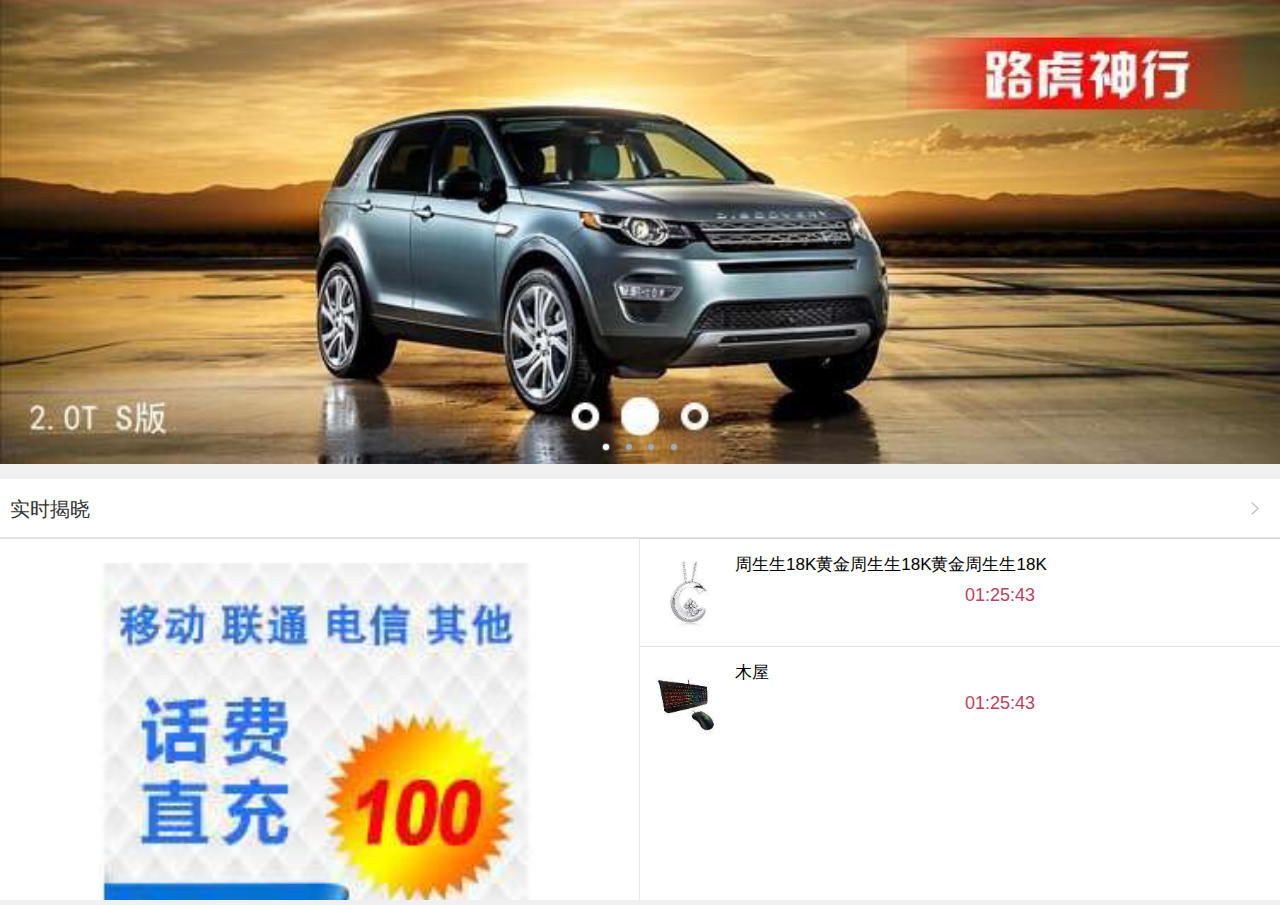
<file: mobile/index.html>
<!DOCTYPE html>
<html>

	<head>
		<meta charset="utf-8">
		<meta name="viewport" content="width=device-width,initial-scale=1,minimum-scale=1,maximum-scale=1,user-scalable=no" />
		<title>首页</title>
		<link href="../css/mui.css" rel="stylesheet" />
		<link rel="stylesheet" type="text/css" href="../css/iconfont.css" />
	</head>
	<body>
	</body>
	<script src="../js/mui.js" type="text/javascript" charset="utf-8"></script>
	<script src="../js/jquery-2.1.0.js" type="text/javascript" charset="utf-8"></script>
	<script src="../js/mobile/index.js" type="text/javascript" charset="utf-8"></script>
</html>
</file>
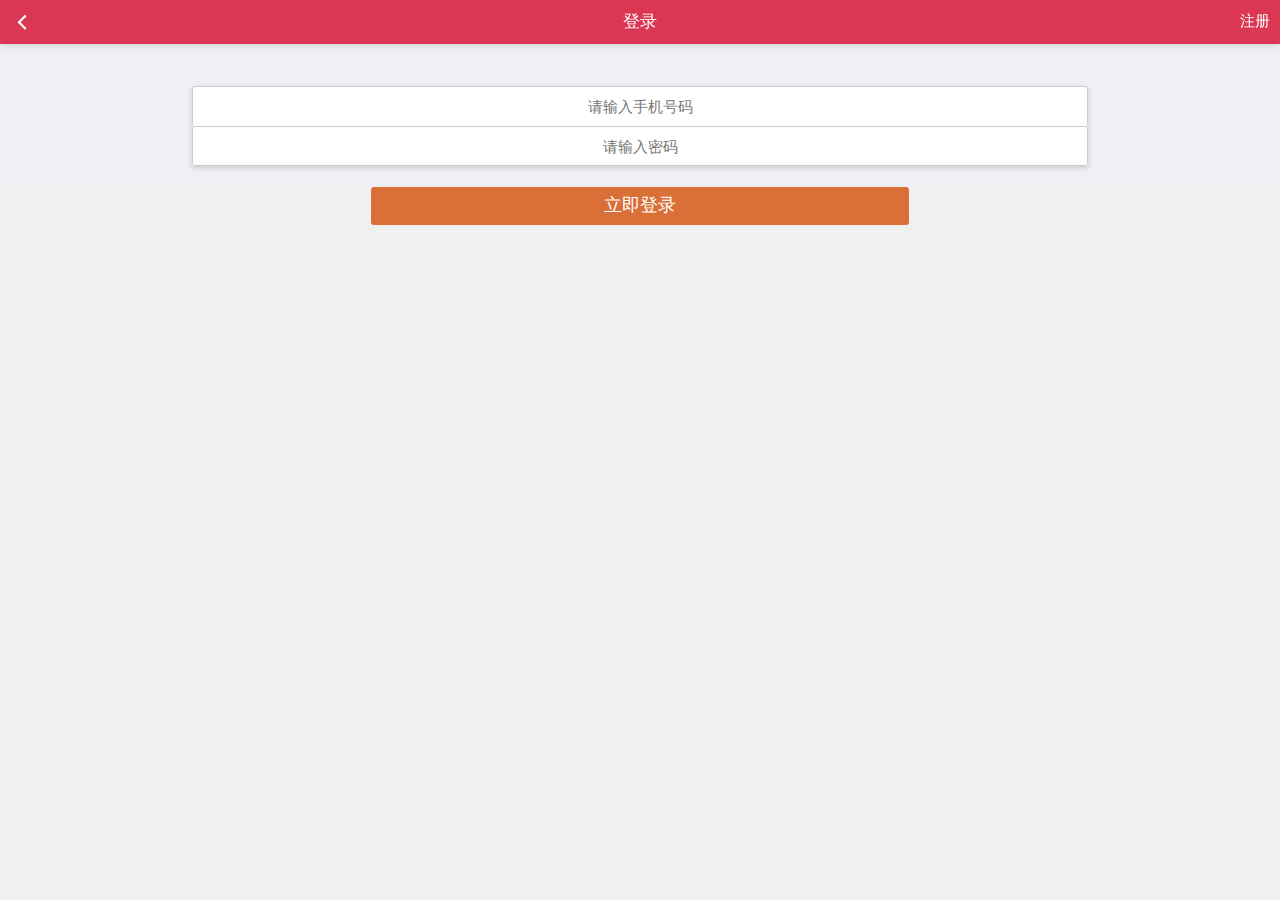
<file: login.html>
<!doctype html>
<html>
	<head>
		<meta charset="UTF-8">
		<title>登陆</title>
		<meta name="viewport" content="width=device-width,initial-scale=1,minimum-scale=1,maximum-scale=1,user-scalable=no" />
		<link href="css/mui.min.css" rel="stylesheet" />
		<link type="text/css" rel="stylesheet" href="css/logo_reg.css">
	</head>
	<body>
		<header class="mui-bar mui-bar-nav login-header">
			<a class="mui-action-back mui-icon mui-icon-left-nav mui-pull-left haer-style-color"></a>
			<h1 class="mui-title haer-style-color">登录</h1>
			<a class="mui-icon-right-nav mui-pull-right reg-text haer-style-color">注册</a>
		</header>
		<div class="mui-content">
			<br>
			<br>
			<div class="mui-col-sm-8 form-div">
			<form>
				<div class="mui-input-row">
			
					<input type="text" class="mui-input-clear" id="phone" placeholder="请输入手机号码">
				</div>
				<div class="mui-input-row">
					<input type="password" class="mui-input-clear" id="pwd" placeholder="请输入密码">
				</div>
	
			</form>
			<br/>
					<button type="button" id="login" class="mui-btn mui-btn-blue mui-block btn-login-reg">立即登录</button>

			</div>
			<br>
		</div>

		<script src="js/mui.min.js"></script>
		<script type="text/javascript">
			mui.init();
			mui.plusReady(function() {
				localStorage.setItem("url", "http://192.168.0.102:8083");
				document.getElementById("login").addEventListener("tap", function() {
					var phone = document.getElementById("phone").value;
					var pwd = document.getElementById("pwd").value;
					
					mui.openWindow({
						url:"mobile/main.html",
						id:"mobile/main.html"
					})

//					mui.ajax(localStorage.getItem("url") + "/login/" + phone + "/" + pwd, {
//						data: {},
//						dataType: 'json', //服务器返回json格式数据
//						type: 'get', //HTTP请求类型
//						timeout: 10000, //超时时间设置为10秒；
//						success: function(data) {
//							if (data.status == 0) {
//								mui.toast(data.msg);
//								mui.alert(data.data[0].phone);
//							} else {
//								mui.toast(data.msg);
//							}
//						},
//						error: function(xhr, type, errorThrown) {
//							//mui.toast("出现异常!"+type+","+errorThrown);
//							if (type == "timeout") {
//								mui.toast("网络超时！");
//							}
//
//						}
//					});

				})
			})
		</script>
	</body>

</html>
</file>
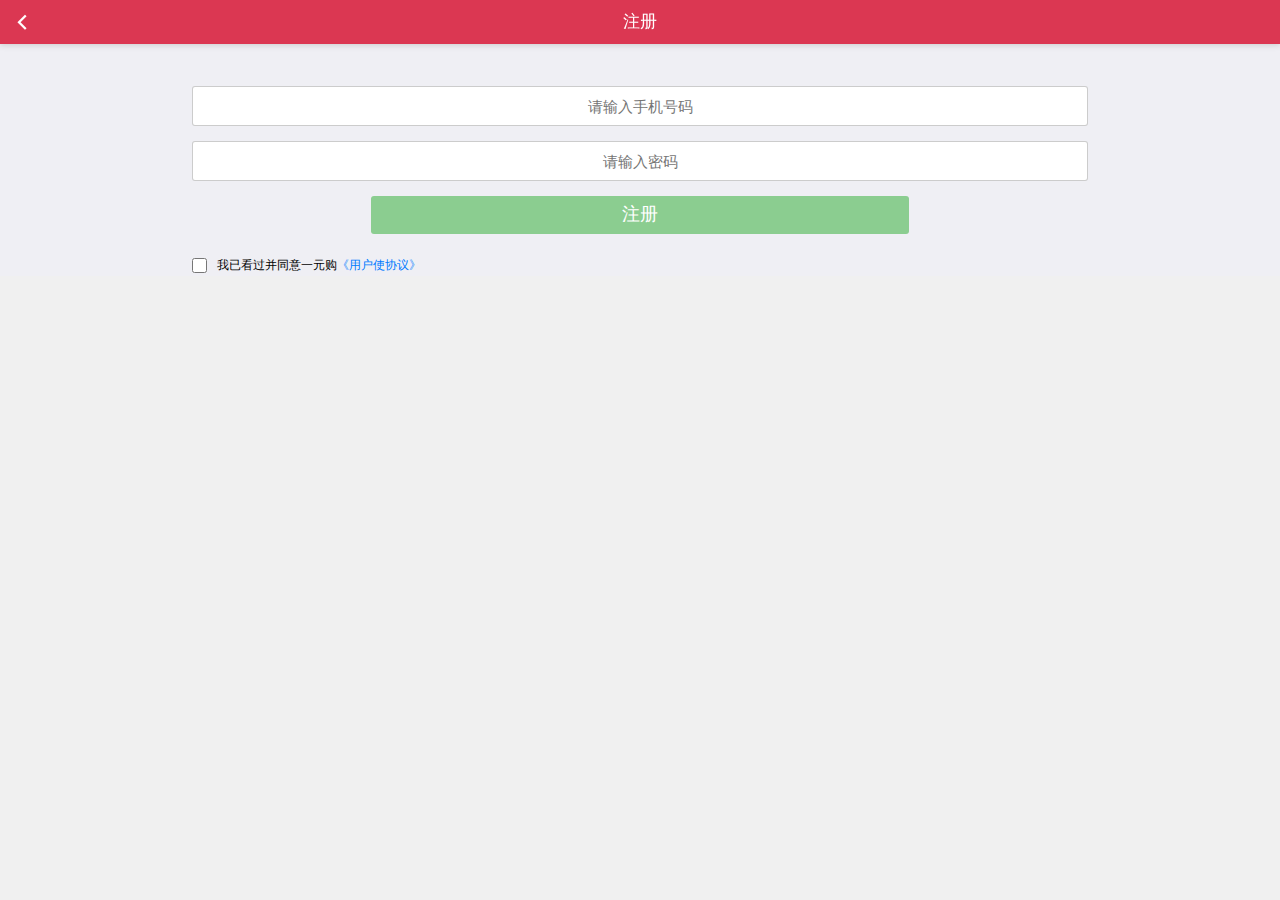
<file: reg.html>
<!doctype html>
<html>

	<head>
		<meta charset="UTF-8">
		<title>注册</title>
		<meta name="viewport" content="width=device-width,initial-scale=1,minimum-scale=1,maximum-scale=1,user-scalable=no" />
		<link href="css/mui.min.css" rel="stylesheet" />
		<style>
			.login-header{
				background-color: #db3752;
			}
			.haer-style-color{
				color: white;
			}
			#phone,#pwd{
				background-color: white;
				text-align: center;
				font-size: 15px;
			}
			
			.mui-col-sm-7{
				width: 70%;
				margin-left: 15%;
			}
			.btn-login-reg{
    			width: 60%;
    			font-size: 18px;
    			margin-left: 20%;
    			background-color: #8bcd90;
    			border: none!important;
			}
			#chec-true{
				width: 15px;
				height: 15px;
				left: 0;
			}
			.left-chebox{
				position: relative;
			}
			
			#chec-true{
				position: absolute;
				left: 0!important;
				top: 24px;
			}
			.right-text{
				position: absolute;
				left: 25px;

				font-size: 12px;
			}
		</style>
	</head>

	<body>
		<header class="mui-bar mui-bar-nav login-header">
			<a class="mui-action-back mui-icon mui-icon-left-nav mui-pull-left haer-style-color"></a>
			<h1 class="mui-title haer-style-color">注册</h1>
		</header>

		<div class="mui-content">
			<br>
			<br>
			<form class="mui-col-sm-7">
				<div class="mui-input-row">
		
					<input type="text" class="mui-input-clear" maxlength="11" id="phone" placeholder="请输入手机号码">
				</div>
				<div class="mui-input-row">
		
					<input type="password" class="mui-input-clear" maxlength="15" id="pwd" placeholder="请输入密码">
				</div>
	
				<button type="button" id="regBtn" class="mui-btn mui-btn-blue mui-block btn-login-reg">注册</button>
				
				<div class="mui-left left-chebox">
				
				<br />
  				<label class="right-text">我已看过并同意一元购<a>《用户使协议》</a></label>
  					<input name="checkbox1" value="Item 1" type="checkbox" id="chec-true">
				</div>
				
			</form>
			<br>
		</div>

		<script src="js/mui.min.js"></script>
		<script type="text/javascript">
			mui.init();
			mui.plusReady(function() {
				localStorage.setItem("url", "http://192.168.0.102:8083")
				document.getElementById("regBtn").addEventListener("tap", function() {
					var phone = document.getElementById("phone").value;
					var pwd = document.getElementById("pwd").value;
					var jd = "";
					var wd = "";
					var uuid = plus.device.uuid;
					plus.geolocation.getCurrentPosition(function(position) {
						var codns = position.coords; //获取地理坐标信息；
						wd = codns.latitude; //获取到当前位置的纬度；
						jd = codns.longitude; //获取到当前位置的经度

						mui.ajax(localStorage.getItem("url") + "/reg/" + phone + "/" + pwd + "/" + jd + "/" + wd + "/" + uuid, {
							data: {},
							dataType: 'json', //服务器返回json格式数据
							type: 'get', //HTTP请求类型
							timeout: 10000, //超时时间设置为10秒；
							success: function(data) {
								if (data.status == 0) {
									mui.toast(data.msg);
									mui.openWindow({
										url: 'login.html',
										id: 'login.html'
									})
								} else {
									mui.toast(data.msg);
								}
							},
							error: function(xhr, type, errorThrown) {
								//mui.toast("出现异常!"+type+","+errorThrown);
								if (type == "timeout") {
									mui.toast("网络超时！");
								}

							}
						});
					}, function(e) {
						mui.toast("获取位置信息失败！无法注册！请先打开GPS");
						return;
					}, {
						geocode: false
					});

				})
			})
		</script>
	</body>

</html>
</file>
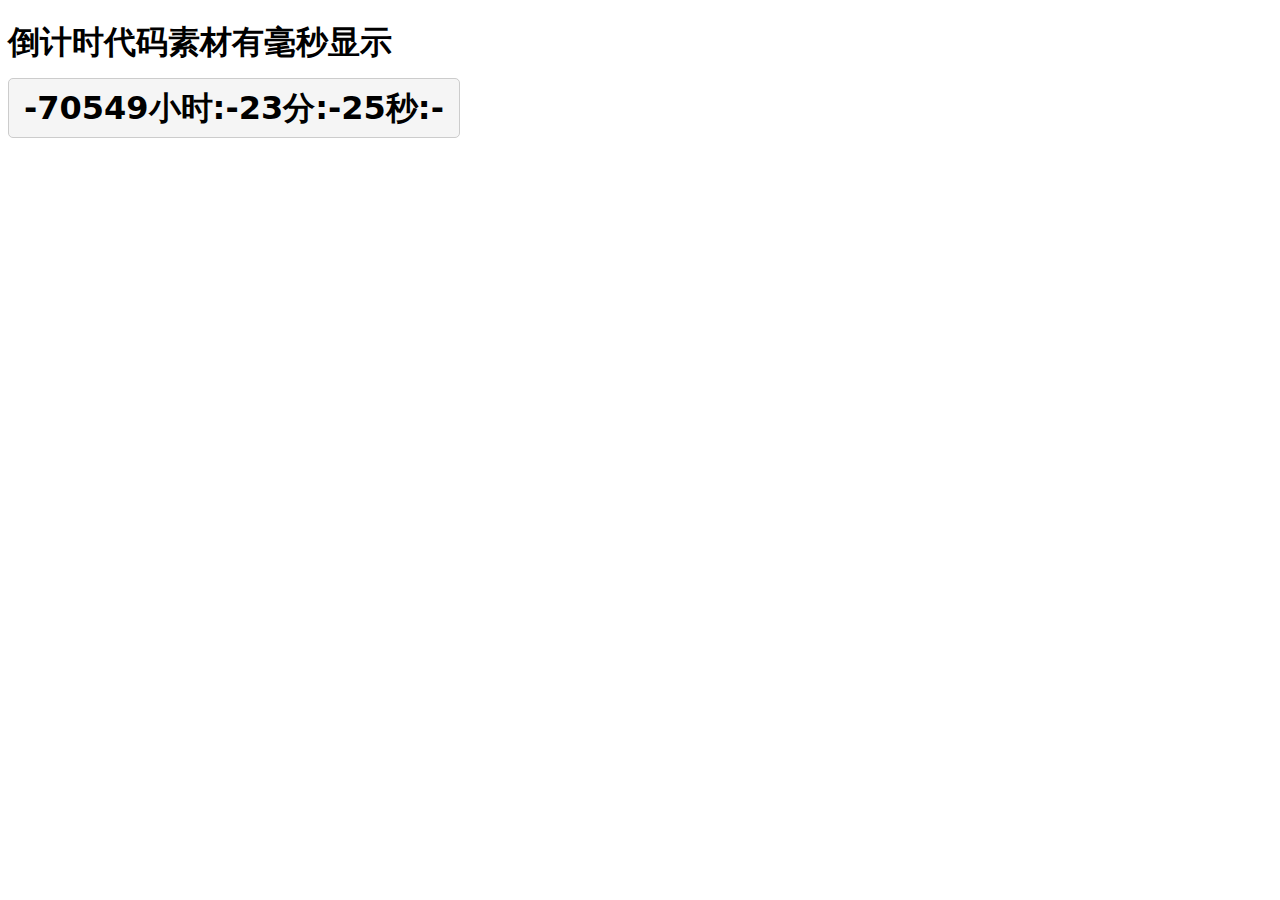
<file: mobile/a.html>
<!DOCTYPE html>
<html>
<head>
    <meta charset="utf-8" />
    <title>倒计时代码素材有毫秒显示 - 懒人建站</title>
    <style type="text/css">
    #clock{
        font:bold 24pt sans;
        background-color: #f5f5f5;
        padding: 10px 15px;
        border: 1px solid #ccc;
        border-radius: 5px;
    }
    </style>
</head>
<body>
<h1>倒计时代码素材有毫秒显示</h1>
<span id="clock"></span>
<script>
    function displayTime(){
        var elt = document.getElementById("clock");
        if(leftTime<0){
            elt.innerHTML = "Over";
        }
        else{
            //结束时间，需自定义 懒人建站 http://www.51xuediannao.com 
            var endTime = new Date("2018/07/8 18:45:13");
            var now = new Date();
            var leftTime = endTime.getTime() -now.getTime();
            var ms = parseInt(leftTime%1000).toString();
            leftTime = parseInt(leftTime/1000);
            var o = Math.floor(leftTime / 3600);
            var d = Math.floor(o/24);
            var m = Math.floor(leftTime/60%60);
            var s = leftTime%60;
            elt.innerHTML = o + "小时:" + m + "分:" + s + "秒:" + ms.charAt(0);
            setTimeout(displayTime,100);
        }
    }
    displayTime();
</script>


</div>
</body>
</html>
</file>
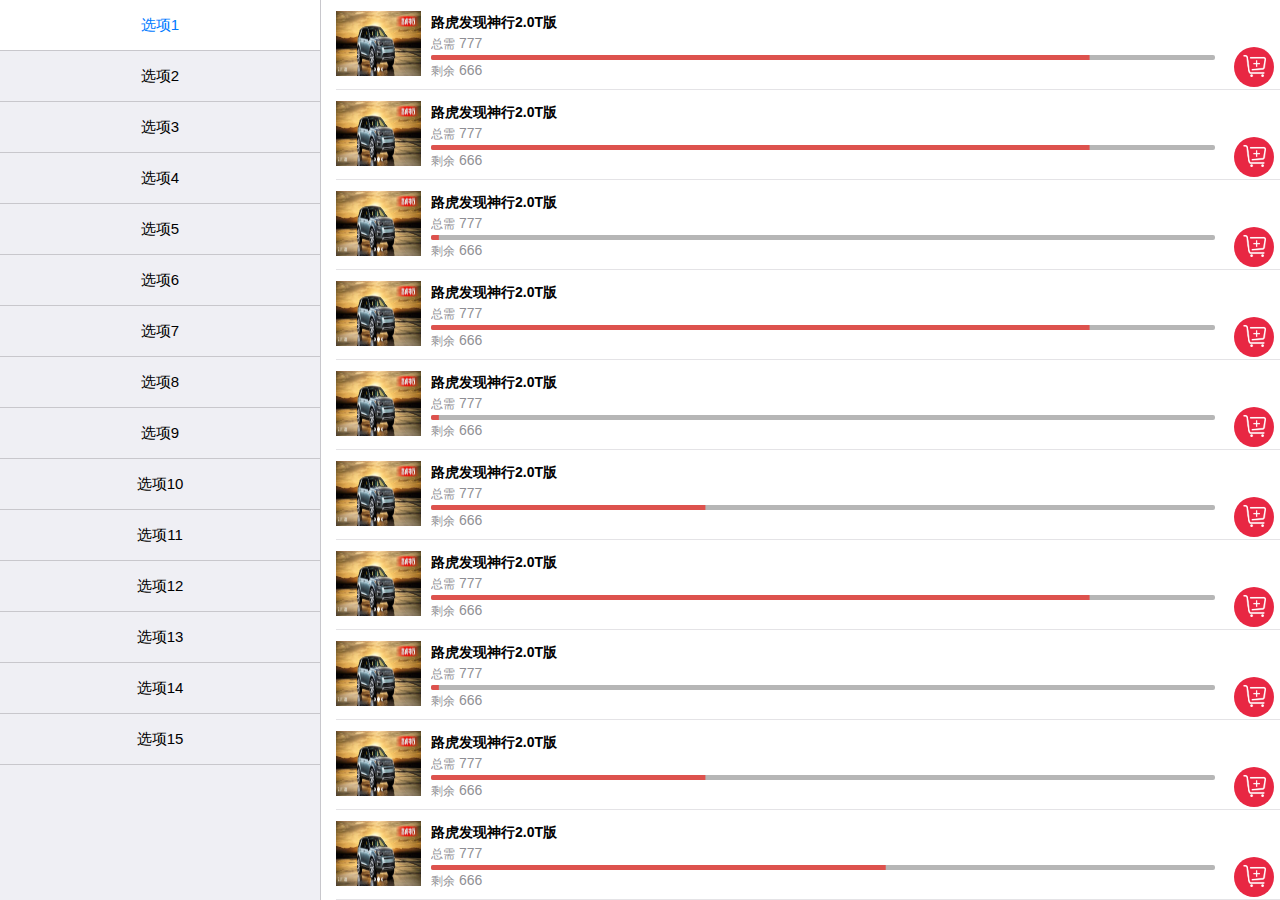
<file: mobile/all_product.html>
<!DOCTYPE html>
<html>

	<head>
		<meta charset="utf-8">
		<title>Hello MUI</title>
		<meta name="viewport" content="width=device-width, initial-scale=1,maximum-scale=1,user-scalable=no">
		<meta name="apple-mobile-web-app-capable" content="yes">
		<meta name="apple-mobile-web-app-status-bar-style" content="black">

		<!--标准mui.css-->
		<link rel="stylesheet" href="../css/mui.min.css">
		<!--App自定义的css-->
		<style>
			.mui-row.mui-fullscreen>[class*="mui-col-"] {
				height: 100%;
			}
			.mui-col-xs-3,
			.mui-control-content {
				overflow-y: auto;
				height: 100%;
			}
			.mui-segmented-control .mui-control-item {
				line-height: 50px;
				width: 100%;
			}
			.mui-segmented-control.mui-segmented-control-inverted .mui-control-item.mui-active {
				background-color: #fff;
			}
		</style>
		<style>
			html,
			body {
				background-color: #efeff4;
			}
			.mui-bar~.mui-content .mui-fullscreen {
				top: 44px;
				height: auto;
			}
			.mui-pull-top-tips {
				position: absolute;
				top: -20px;
				left: 50%;
				margin-left: -25px;
				width: 40px;
				height: 40px;
				border-radius: 100%;
				z-index: 999;
			}
			.mui-bar~.mui-pull-top-tips {
				top: 24px;
			}
			.mui-pull-top-wrapper {
				width: 42px;
				height: 42px;
				display: block;
				text-align: center;
				background-color: #efeff4;
				border: 1px solid #ddd;
				border-radius: 25px;
				background-clip: padding-box;
				box-shadow: 0 4px 10px #bbb;
				overflow: hidden;
			}
			.mui-pull-top-tips.mui-transitioning {
				-webkit-transition-duration: 200ms;
				transition-duration: 200ms;
			}
			.mui-pull-top-tips .mui-pull-loading {
				margin: 0;
			}
			.mui-pull-top-wrapper .mui-icon,
			.mui-pull-top-wrapper .mui-spinner {
				margin-top: 7px;
			}
			.mui-pull-top-wrapper .mui-icon.mui-reverse {
				/*-webkit-transform: rotate(180deg) translateZ(0);*/
			}
			.mui-pull-bottom-tips {
				text-align: center;
				background-color: #efeff4;
				font-size: 15px;
				line-height: 40px;
				color: #777;
			}
			.mui-pull-top-canvas {
				overflow: hidden;
				background-color: #fafafa;
				border-radius: 40px;
				box-shadow: 0 4px 10px #bbb;
				width: 40px;
				height: 40px;
				margin: 0 auto;
			}
			.mui-pull-top-canvas canvas {
				width: 40px;
			}
			.mui-slider-indicator.mui-segmented-control {
				background-color: #efeff4;
			}
			.mui-table-view .mui-media-object {
			    line-height: 42px;
			    max-width: 85px;
			    height: 65px;
			}
			.mui-progressbar {
				height: 5px;
			}
			.mui-progressbar span {
				background-color: #dd524d;
			}
		</style>
	</head>

	<body>
		<div class="mui-content mui-row mui-fullscreen">
			<div class="mui-col-xs-3">
				<div id="segmentedControls" class="mui-segmented-control mui-segmented-control-inverted mui-segmented-control-vertical">
				</div>
			</div>
			<div id="segmentedControlContents" class="mui-col-xs-9" style="border-left: 1px solid #c8c7cc;">
				<div id="item1" class="mui-control-content mui-active">
				</div>
				<div id="item2" class="mui-control-content">
				</div>
				<div id="item3" class="mui-control-content">
				</div>
			</div>
		</div>
		<script src="../js/mui.js"></script>
		<script src="../js/jquery-2.1.0.js" type="text/javascript" charset="utf-8"></script>
		<script src="../js/mui.pullToRefresh.js"></script>
		<script src="../js/mui.pullToRefresh.material.js"></script>
		<script>
			mui.init({
				swipeBack: true //启用右滑关闭功能
			});
			var controls = document.getElementById("segmentedControls");
			var contents = document.getElementById("segmentedControlContents");
			var html = [];
			var i = 1,
				j = 1,
				m = 16, //左侧选项卡数量+1
				n = 21; //每个选项卡列表数量+1
			for (; i < m; i++) {
				html.push('<a class="mui-control-item" href="#content' + i + '">选项' + i + '</a>');
			}
			controls.innerHTML = html.join('');
			html = [];
			for (i = 1; i < m; i++) {
				html.push('<div id="content' + i + '" class="mui-control-content"><div class="mui-content mui-scroll-wrapper"><div class="mui-scroll"><ul id="proUl" class="mui-table-view mui-table-view-chevron">');
				var tli="";
				for (j = 1; j < n; j++) {
					var rdom=-(Math.floor((Math.random()*100)+1));
					tli+="<li class=\"mui-table-view-cell mui-media\" style=\"height:90px\">";
					tli+="<a href=\"javascript:;\">";
					tli+="<img class=\"mui-media-object mui-pull-left\" src=\"../images/banner.png\">";
					tli+="<div class=\"mui-media-body\">";
					tli+="<span style=\"font-size: 14px;color: black;font-weight: 700;\">路虎发现神行2.0T版</span>";
					tli+="<p class=\"mui-ellipsis\"><span style=\"font-size: 12px;\">总需</span> 777</p>";
					tli+="<p class=\"mui-progressbar mui-progressbar-in\" data-progress=\"80\"><span style=\"transform: translate3d("+rdom+"%, 0px, 0px);\"></span></p>";
					tli+="<p class=\"mui-ellipsis\"><span style=\"font-size: 12px;\">剩余</span> 666</p>";
					tli+="</p>";
					tli += "<div class=\"cic_bg\" style=\"width: 40px; height: 40px;position: absolute;bottom: 6px;right: 6px;border-radius: 50%;float: left;text-align: right; background-color:#e82743;\">";
					tli += "<div class=\"icon_shop\" style=\"position: absolute;text-align: center;top: 8px;\"><img src=\"../images/index7.png\" width=\"60%\"></div></div>";
					tli+="</div>";
					tli+=" </a>";
					tli+="</li>";
					html.push(tli);
				}
				html.push('</ul></div></div></div>');
			}
			contents.innerHTML = html.join('');
			 //默认选中第一个
			controls.querySelector('.mui-control-item').classList.add('mui-active');
			contents.querySelector('.mui-control-content').classList.add('mui-active');
			
			mui.ready(function() {
					//循环初始化所有下拉刷新，上拉加载。
					mui.each(document.querySelectorAll('#segmentedControlContents .mui-scroll'), function(index, pullRefreshEl) {
						mui(pullRefreshEl).pullToRefresh({
							down: {
								callback: function() {
									var self = this;
									setTimeout(function() {
										var tli="";
										for(var i=0;i<10;i++){
											var rdom=-(Math.floor((Math.random()*100)+1));
											tli+="<li class=\"mui-table-view-cell mui-media\" style=\"height:90px\">";
											tli+="<a href=\"javascript:;\">";
											tli+="<img class=\"mui-media-object mui-pull-left\" src=\"../images/banner.png\">";
											tli+="<div class=\"mui-media-body\">";
											tli+="<span style=\"font-size: 14px;color: black;font-weight: 700;\">路虎发现神行2.0T版</span>";
											tli+="<p class=\"mui-ellipsis\"><span style=\"font-size: 12px;\">总需</span> 777</p>";
											tli+="<p class=\"mui-progressbar mui-progressbar-in\" data-progress=\"80\"><span style=\"transform: translate3d("+rdom+"%, 0px, 0px);\"></span></p>";
											tli+="<p class=\"mui-ellipsis\"><span style=\"font-size: 12px;\">剩余</span> 666</p>";
											tli+="</p>";
											tli += "<div class=\"cic_bg\" style=\"width: 40px; height: 40px;position: absolute;bottom: 6px;right: 6px;border-radius: 50%;float: left;text-align: right; background-color:#e82743;\">";
											tli += "<div class=\"icon_shop\" style=\"position: absolute;text-align: center;top: 8px;\"><img src=\"../images/index7.png\" width=\"60%\"></div></div>";
											tli+="</div>";
											tli+=" </a>";
											tli+="</li>";
											html.push(tli);
										}
										$("#proUl").html(tli);
										self.endPullDownToRefresh();
									}, 1000);
								}
							},
							up: {
								callback: function() {
									var self = this;
									setTimeout(function() {
										var tli="";
										for(var i=0;i<10;i++){
											var rdom=-(Math.floor((Math.random()*100)+1));
											tli+="<li class=\"mui-table-view-cell mui-media\" style=\"height:90px\">";
											tli+="<a href=\"javascript:;\">";
											tli+="<img class=\"mui-media-object mui-pull-left\" src=\"../images/banner.png\">";
											tli+="<div class=\"mui-media-body\">";
											tli+="<span style=\"font-size: 14px;color: black;font-weight: 700;\">路虎发现神行2.0T版</span>";
											tli+="<p class=\"mui-ellipsis\"><span style=\"font-size: 12px;\">总需</span> 777</p>";
											tli+="<p class=\"mui-progressbar mui-progressbar-in\" data-progress=\"80\"><span style=\"transform: translate3d("+rdom+"%, 0px, 0px);\"></span></p>";
											tli+="<p class=\"mui-ellipsis\"><span style=\"font-size: 12px;\">剩余</span> 666</p>";
											tli+="</p>";
											tli += "<div class=\"cic_bg\" style=\"width: 40px; height: 40px;position: absolute;bottom: 6px;right: 6px;border-radius: 50%;float: left;text-align: right; background-color:#e82743;\">";
											tli += "<div class=\"icon_shop\" style=\"position: absolute;text-align: center;top: 8px;\"><img src=\"../images/index7.png\" width=\"60%\"></div></div>";
											tli+="</div>";
											tli+=" </a>";
											tli+="</li>";
											html.push(tli);
										}
										$("#proUl").append(tli);
										self.endPullUpToRefresh();
									}, 1000);
								}
							}
						});
					});
				});
		</script>

	</body>

</html>
</file>
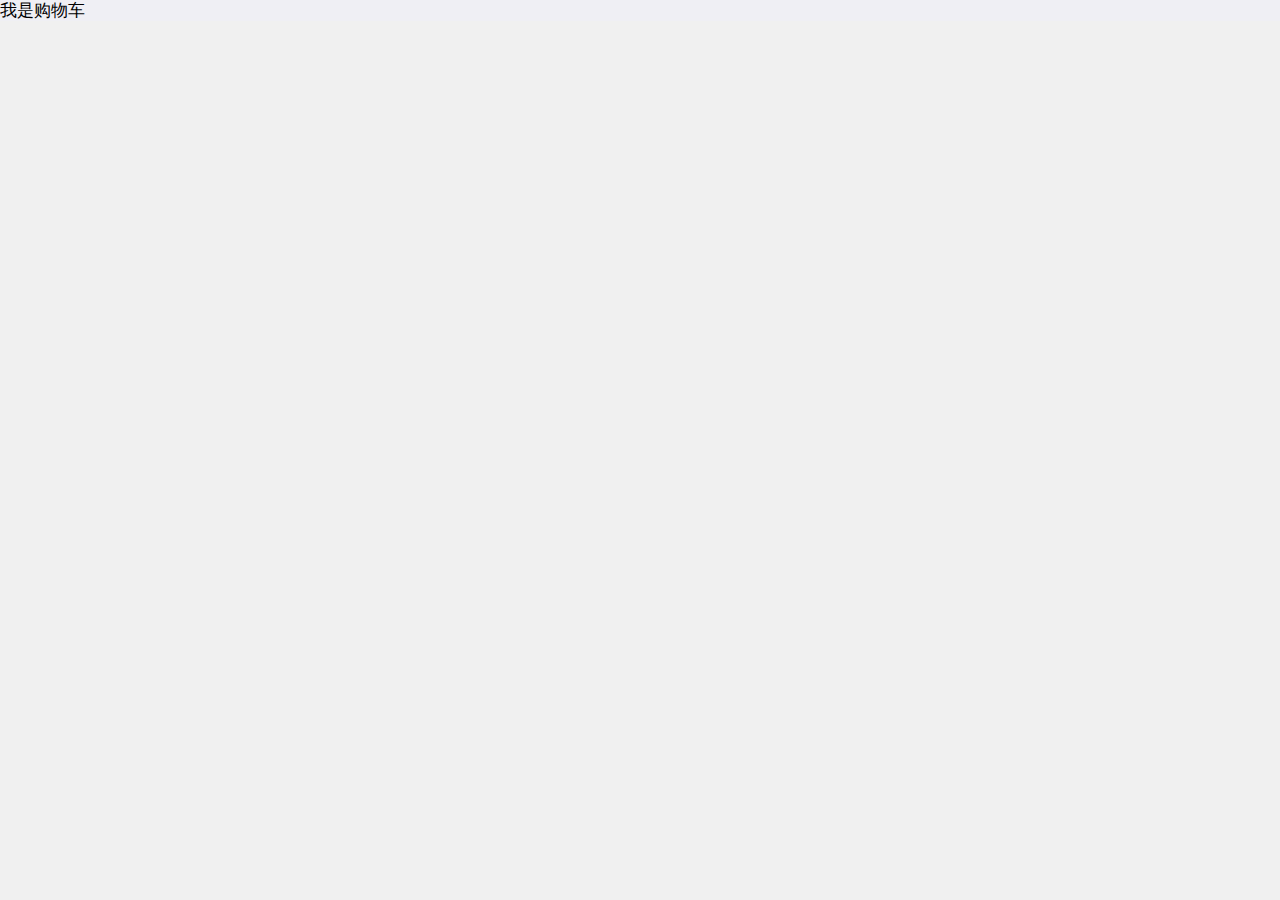
<file: mobile/car.html>
<!DOCTYPE html>
<html>

	<head>
		<meta charset="utf-8">
		<title>Hello MUI</title>
		<meta name="viewport" content="width=device-width, initial-scale=1,maximum-scale=1,user-scalable=no">
		<meta name="apple-mobile-web-app-capable" content="yes">
		<meta name="apple-mobile-web-app-status-bar-style" content="black">
		<link rel="stylesheet" href="../css/mui.min.css">
	</head>

	<body>
		<div class="mui-content">
			我是购物车
		</div>
	</body>
	<script src="../js/mui.js"></script>
</html>
</file>
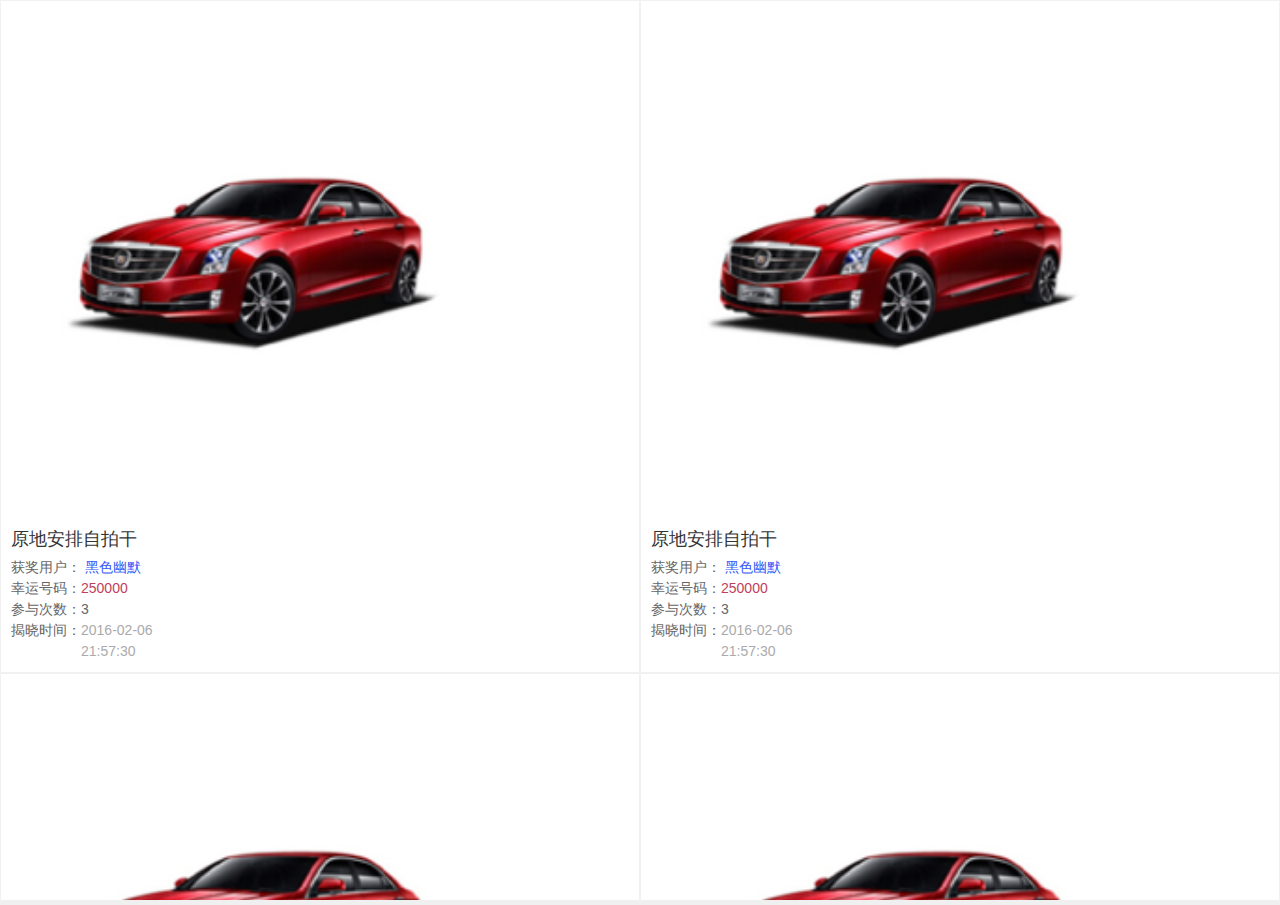
<file: mobile/find.html>
<!DOCTYPE html>
<html>

	<head>
		<meta charset="utf-8">
		<meta name="viewport" content="width=device-width,initial-scale=1,minimum-scale=1,maximum-scale=1,user-scalable=no" />
		<title>发现</title>
		<link rel="stylesheet" type="text/css" href="../css/mui.css"  />
	</head>
	<body>
	</body>
	<script src="../js/mui.js" type="text/javascript" charset="utf-8"></script>
	<script src="../js/jquery-2.1.0.js" type="text/javascript" charset="utf-8"></script>
	<script src="../js/mobile/find.js" type="text/javascript" charset="utf-8"></script>
</html>
</file>
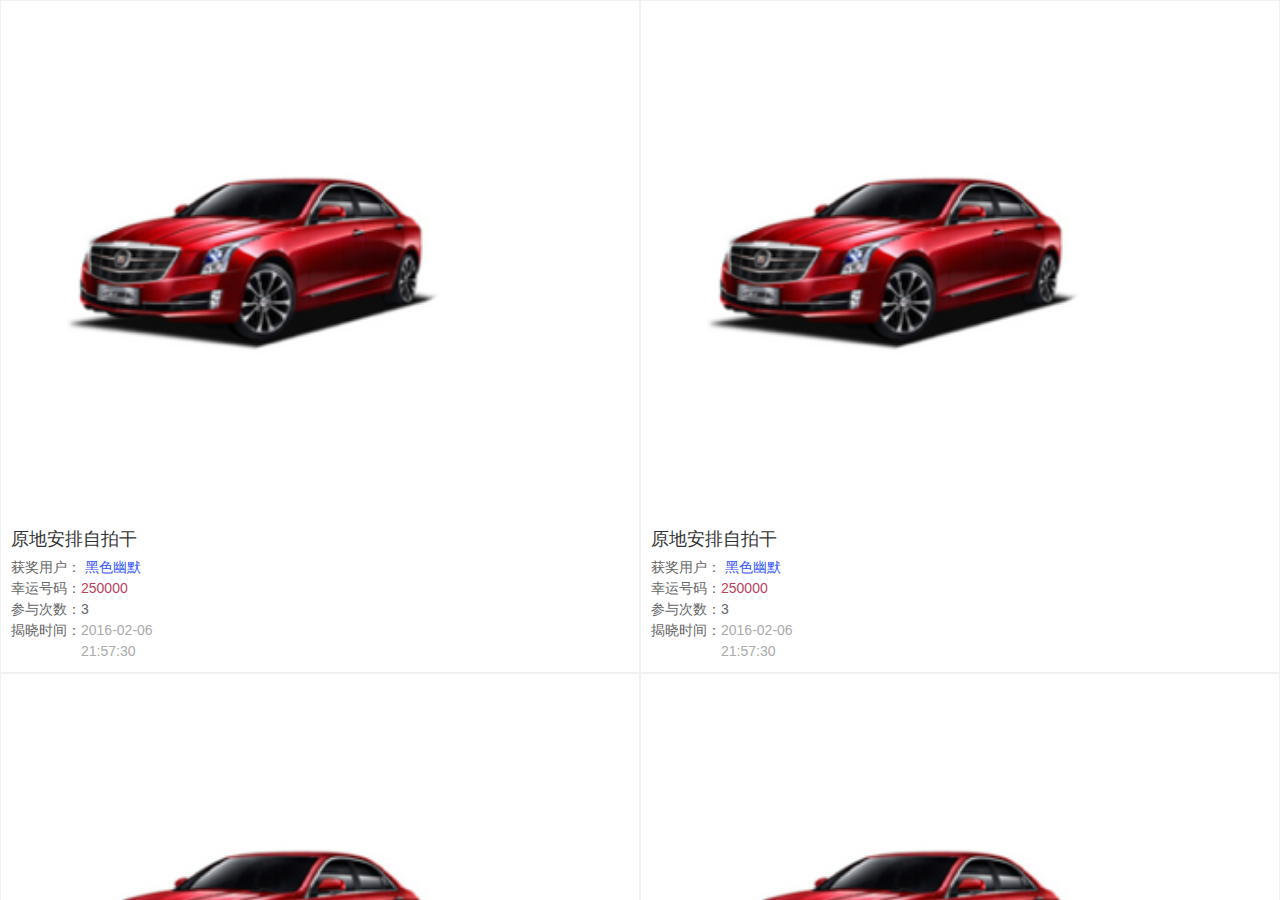
<file: mobile/find_subpage.html>
<!DOCTYPE html>
<html>

	<head>
		<meta charset="utf-8">
		<meta name="viewport" content="width=device-width,initial-scale=1,minimum-scale=1,maximum-scale=1,user-scalable=no" />
		<title>发现子页面</title>
		<link rel="stylesheet" type="text/css" href="../css/mui.css"  />
		<link rel="stylesheet" type="text/css" href="../css/iconfont.css" />
		<link rel="stylesheet" type="text/css" href="../css/mobile/find_subpage.css"/>
	</head>
	<body>
		<div class="mui-content">
			<div id="pullrefresh" class="mui-scroll-wrapper">
			    <div class="mui-scroll">
			       <div class="box mb50">
						<div class="index1">
							<div class="index1_img">
								<img src="../images/index6.png" style="width: 80%;">
							</div>
							<a class="title">原地安排自拍干</a>
							<div class="mt15">
								<div class="ad_txt fl">
									<div class="fs14">获奖用户： <span class="blue">黑色幽默 </span></div>
									<div class="fs14">幸运号码：<span class="red">250000</span></div>
									<div class="fs14">参与次数：3 </div>
									<div class="fs14">揭晓时间：<div class="time"><span class="num">2016-02-06<br>21:57:30</span></div></div>
								</div>
							</div>
		
						</div>
		
						<div class="index1">
							<div class="index1_img">
								<img src="../images/index6.png" style="width: 80%;">
							</div>
		                    <a class="title">原地安排自拍干</a>
							<div class="mt15">
								<div class="ad_txt fl">
									<div class="fs14">获奖用户： <span class="blue">黑色幽默 </span></div>
									<div class="fs14">幸运号码：<span class="red">250000</span></div>
									<div class="fs14">参与次数：3 </div>
									<div class="fs14">揭晓时间：<div class="time"><span class="num">2016-02-06<br>21:57:30</span></div></div>
								</div>
							</div>
						</div>
		
						<div class="index1">
							<div class="index1_img">
								<img src="../images/index6.png" style="width: 80%;">
							</div>
		                    <a class="title">原地安排自拍干</a>
							<div class="mt15">
								<div class="ad_txt fl">
									<div class="fs14">获奖用户： <span class="blue">黑色幽默 </span></div>
									<div class="fs14">幸运号码：<span class="num">250000</span></div>
									<div class="fs14">参与次数：3 </div>
									<div class="fs14">揭晓时间：<div class="time"><span class="num">2016-02-06<br>21:57:30</span></div></div>
								</div>
							</div>
						</div>
		
						<div class="index1">
							<div class="index1_img">
								<img src="../images/index6.png" style="width: 80%;">
							</div>
		                    <a class="title">原地安排自拍干</a>
							<div class="mt15">
								<div class="ad_txt fl">
									<div class="fs14">获奖用户： <span class="blue">黑色幽默 </span></div>
									<div class="fs14">幸运号码：<span class="num">250000</span></div>
									<div class="fs14">参与次数：3 </div>
									<div class="fs14">揭晓时间：<div class="time"><span class="num">2016-02-06<br>21:57:30</span></div></div>
								</div>
							</div>
						</div>
						
						<div class="index1">
							<div class="index1_img">
								<img src="../images/index6.png" style="width: 80%;">
							</div>
							<a class="title">原地安排自拍干</a>
							<div class="mt15">
								<div class="ad_txt fl">
									<div class="fs14">获奖用户： <span class="blue">黑色幽默 </span></div>
									<div class="fs14">幸运号码：<span class="num">250000</span></div>
									<div class="fs14">参与次数：3 </div>
									<div class="fs14">揭晓时间：<div class="time"><span class="num">2016-02-06<br>21:57:30</span></div></div>
								</div>
							</div>
						</div>
						
						<div class="index1">
							<div class="index1_img">
								<img src="../images/index6.png" / width="80%">
							</div>
							<a class="title">原地安排自拍干</a>
							<div class="mt15">
								<div class="ad_txt fl">
									<div class="fs14">获奖用户： <span class="blue">黑色幽默 </span></div>
									<div class="fs14">幸运号码：<span class="num">250000</span></div>
									<div class="fs14">参与次数：3 </div>
									<div class="fs14">揭晓时间：<div class="time"><span class="num">2016-02-06<br>21:57:30</span></div></div>
								</div>
							</div>
						</div>
						<div class="index1">
							<div class="index1_img">
								<img src="../images/index6.png" / width="80%">
							</div>
							<a class="title">原地安排自拍干</a>
							<div class="mt15">
								<div class="ad_txt fl">
									<div class="fs14">获奖用户： <span class="blue">黑色幽默 </span></div>
									<div class="fs14">幸运号码：<span class="num">250000</span></div>
									<div class="fs14">参与次数：3 </div>
									<div class="fs14">揭晓时间：<div class="time"><span class="num">2016-02-06<br>21:57:30</span></div></div>
								</div>
							</div>
						</div>
						
						<div class="index1">
							<div class="index1_img">
								<img src="../images/index6.png" / width="80%">
							</div>
							<a class="title">原地安排自拍干</a>
							<div class="mt15">
								<div class="ad_txt fl">
									<div class="fs14">获奖用户： <span class="blue">黑色幽默 </span></div>
									<div class="fs14">幸运号码：<span class="num">250000</span></div>
									<div class="fs14">参与次数：3 </div>
									<div class="fs14">揭晓时间：<div class="time"><span class="num">2016-02-06<br>21:57:30</span></div></div>
								</div>
							</div>
						</div>
			    	</div>
				</div>
			</div>
	</body>
	<script src="../js/mui.js" type="text/javascript" charset="utf-8"></script>
	<script src="../js/jquery-2.1.0.js" type="text/javascript" charset="utf-8"></script>
	<script src="../js/mobile/find_subpage.js" type="text/javascript" charset="utf-8"></script>
</html>
</file>
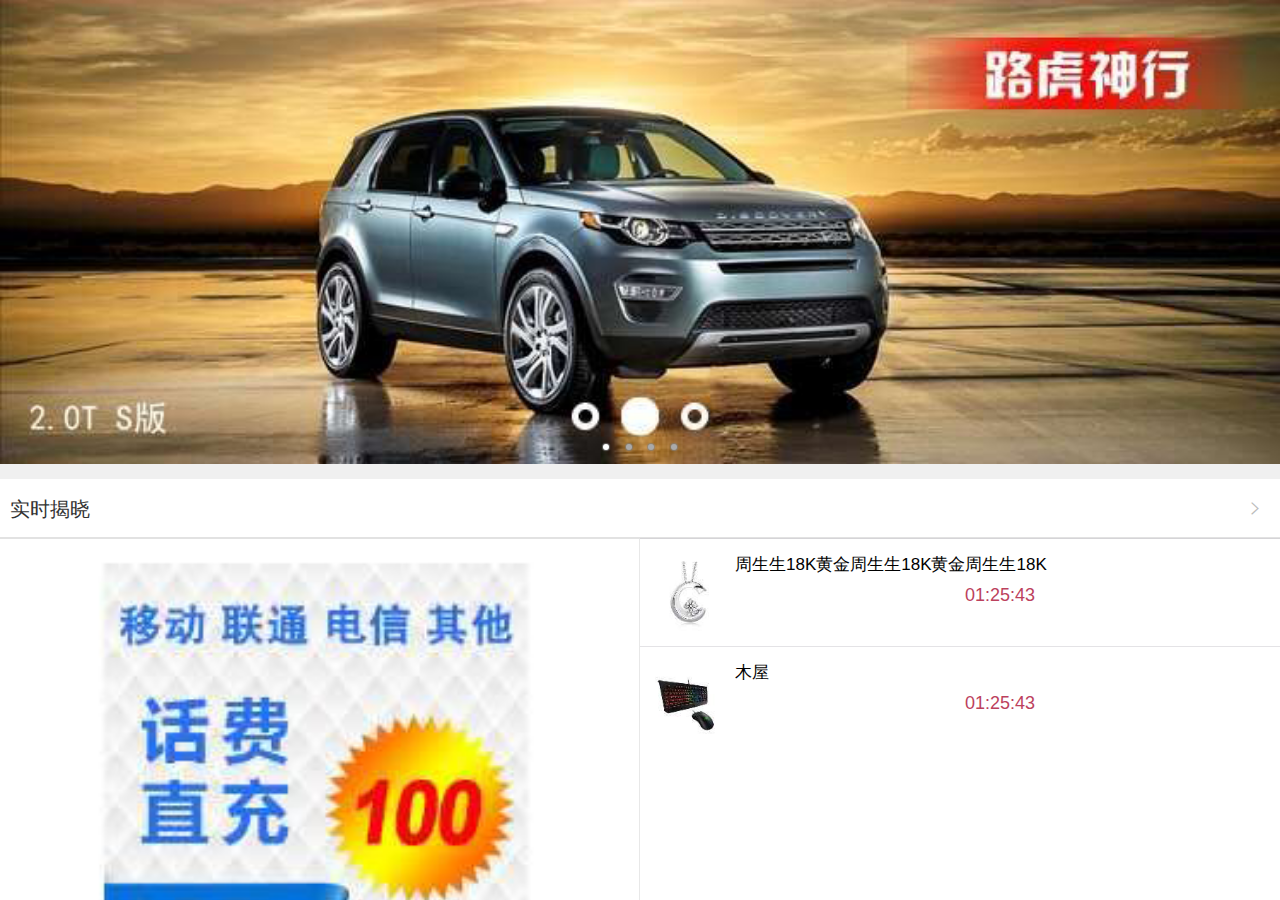
<file: mobile/index_subpage.html>
<!DOCTYPE html>
<html>
	<head>
		<meta charset="utf-8">
		<meta name="viewport" content="width=device-width,initial-scale=1,minimum-scale=1,maximum-scale=1,user-scalable=no" />
		<title></title>
		<link rel="stylesheet" type="text/css" href="../css/mui.css"  />
		<link rel="stylesheet" type="text/css" href="../css/iconfont.css" />
		<link rel="stylesheet" type="text/css" href="../css/mobile/index_subpage.css"/>
	</head>
	<body>
		<div class="mui-content">
			<div id="pullrefresh" class="mui-scroll-wrapper">
				<div class="mui-scroll">
				    <div id="slider" class="mui-slider">
						<div class="mui-slider-group mui-slider-loop">
							<!-- 额外增加的一个节点(循环轮播：第一个节点是最后一张轮播) -->
							<div class="mui-slider-item mui-slider-item-duplicate">
								<a href="#">
									<img src="../images/banner.png">
								</a>
							</div>
							<!-- 第一张 -->
							<div class="mui-slider-item">
								<a href="#">
									<img src="../images/banner.png">
								</a>
							</div>
							<!-- 第二张 -->
							<div class="mui-slider-item">
								<a href="#">
									<img src="../images/banner.png">
								</a>
							</div>
							<!-- 第三张 -->
							<div class="mui-slider-item">
								<a href="#">
									<img src="../images/banner.png">
								</a>
							</div>
							<!-- 第四张 -->
							<div class="mui-slider-item">
								<a href="#">
									<img src="../images/banner.png">
								</a>
							</div>
							<!-- 额外增加的一个节点(循环轮播：最后一个节点是第一张轮播) -->
							<div class="mui-slider-item mui-slider-item-duplicate">
								<a href="#">
									<img src="../images/banner.png">
								</a>
							</div>
						</div>
						<div class="mui-slider-indicator">
							<div class="mui-indicator mui-active"></div>
							<div class="mui-indicator"></div>
							<div class="mui-indicator"></div>
							<div class="mui-indicator"></div>
						</div>
					  </div>
					   <div class="box mt15">
							<div class="t_tit">
								<a class="mui-navigate-right">
										实时揭晓
							    </a>
							</div>
							<div class="ad_l">
								<img src="../images/ad1.png" width="100%">
								<p class="ad_tit">话费100元</p>
							</div>
							<div class="ad_r">
								<ul class="mui-table-view">
									<li class="mui-table-view-cell mui-media">
										<a href="javascript:;">
											<img class="mui-media-object mui-pull-left" src="../images/ad3.png">
											<div class="mui-media-body">
												<span>周生生18K黄金周生生18K黄金周生生18K</span>
												<p class="mui-ellipsis">01:25:43</p>
											</div>
										</a>
									</li>
									<li class="mui-table-view-cell mui-media">
										<a href="javascript:;">
											<img class="mui-media-object mui-pull-left" src="../images/ad2.png"/>
											<div class="mui-media-body">
												木屋
												<p class="mui-ellipsis">01:25:43</p>
											</div>
										</a>
									</li>
								</ul>
							</div>
						</div>
						<div style="clear: both;"></div>
						<div class="box mb50">
							<div class="t_tit">
								<a class="mui-navigate-right">
									热门推荐
								   </a>
							</div>
							<div class="index1">
								<div class="index1_img">
							   		<img src="../images/index6.png" width="80%">
								</div>
								<a href="pro_detail.html">梦幻斜挎包-剑侠客(中)</a>
								<div class="mt15">
							    	<div class="ad_txt fl">
					           	   	 	<div style="margin-top:-10px ;"><img src="../images/index9.png" width="100%"> </div>
					           	    	<div class="fs14">总需 300000  <br>剩余<span class="num">250000</span></div>
									</div>
								</div>
								<div class="cic_bg">
									<div class="icon_shop"><img src="../images/index7.png" width="60%"></div>
								</div>
							</div>
							<div class="index1">
								<div class="index1_img">
								    <img src="../images/index6.png" width="80%">
								</div>
								<a>梦幻斜挎包-剑侠客(中)</a>
								<div class="mt15">
								    <div class="ad_txt fl">
						           	    <div style="margin-top:-10px ;"><img src="../images/index9.png" width="100%"> </div>
						           	    <div class="fs14">总需 300000  <br>剩余<span class="num">250000</span></div>
									</div>
								</div>
								<div class="cic_bg">
									<div class="icon_shop"><img src="../images/index7.png" width="60%"></div>
								</div>
							</div>
							<div class="index1">
								<div class="index1_img">
								    <img src="../images/index6.png" width="80%">
								</div>
								<a>梦幻斜挎包-剑侠客(中)</a>
								<div class="mt15">
								    <div class="ad_txt fl">
						           	    <div style="margin-top:-10px ;"><img src="../images/index9.png" width="100%"> </div>
						           	    <div class="fs14">总需 300000  <br>剩余<span class="num">250000</span></div>
									</div>
								</div>
								<div class="cic_bg">
									<div class="icon_shop"><img src="../images/index7.png" width="60%"></div>
								</div>
							</div>
							<div class="index1">
								<div class="index1_img">
								    <img src="../images/index6.png" width="80%">
								</div>
								<a>梦幻斜挎包-剑侠客(中)</a>
								<div class="mt15">
								    <div class="ad_txt fl">
						           	    <div style="margin-top:-10px ;"><img src="../images/index9.png" width="100%"> </div>
						           	    <div class="fs14">总需 300000  <br>剩余<span class="num">250000</span></div>
									</div>
								</div>
								<div class="cic_bg">
									<div class="icon_shop"><img src="../images/index7.png" width="60%"></div>
								</div>
							</div>
							<div class="index1">
								<div class="index1_img">
								    <img src="../images/index6.png" width="80%">
								</div>
								<a>梦幻斜挎包-剑侠客(中)</a>
								<div class="mt15">
								    <div class="ad_txt fl">
						           	    <div style="margin-top:-10px ;"><img src="../images/index9.png" width="100%"> </div>
						           	    <div class="fs14">总需 300000  <br>剩余<span class="num">250000</span></div>
									</div>
								</div>
								<div class="cic_bg">
									<div class="icon_shop"><img src="../images/index7.png" width="60%"></div>
								</div>
							</div>
							<div class="index1">
								<div class="index1_img">
								    <img src="../images/index6.png" width="80%">
								</div>
								<a>梦幻斜挎包-剑侠客(中)</a>
								<div class="mt15">
								    <div class="ad_txt fl">
						           	    <div style="margin-top:-10px ;"><img src="../images/index9.png" width="100%"> </div>
						           	    <div class="fs14">总需 300000  <br>剩余<span class="num">250000</span></div>
									</div>
								</div>
								<div class="cic_bg">
									<div class="icon_shop"><img src="../images/index7.png" width="60%"></div>
								</div>
							</div>
							
						</div>
				    </div>
				</div>
			</div>
	</body>
	<script src="../js/mui.js" type="text/javascript" charset="utf-8"></script>
	<script src="../js/jquery-2.1.0.js" type="text/javascript" charset="utf-8"></script>
	<script src="../js/mobile/index_subpage.js" type="text/javascript" charset="utf-8"></script>
</html>
</file>
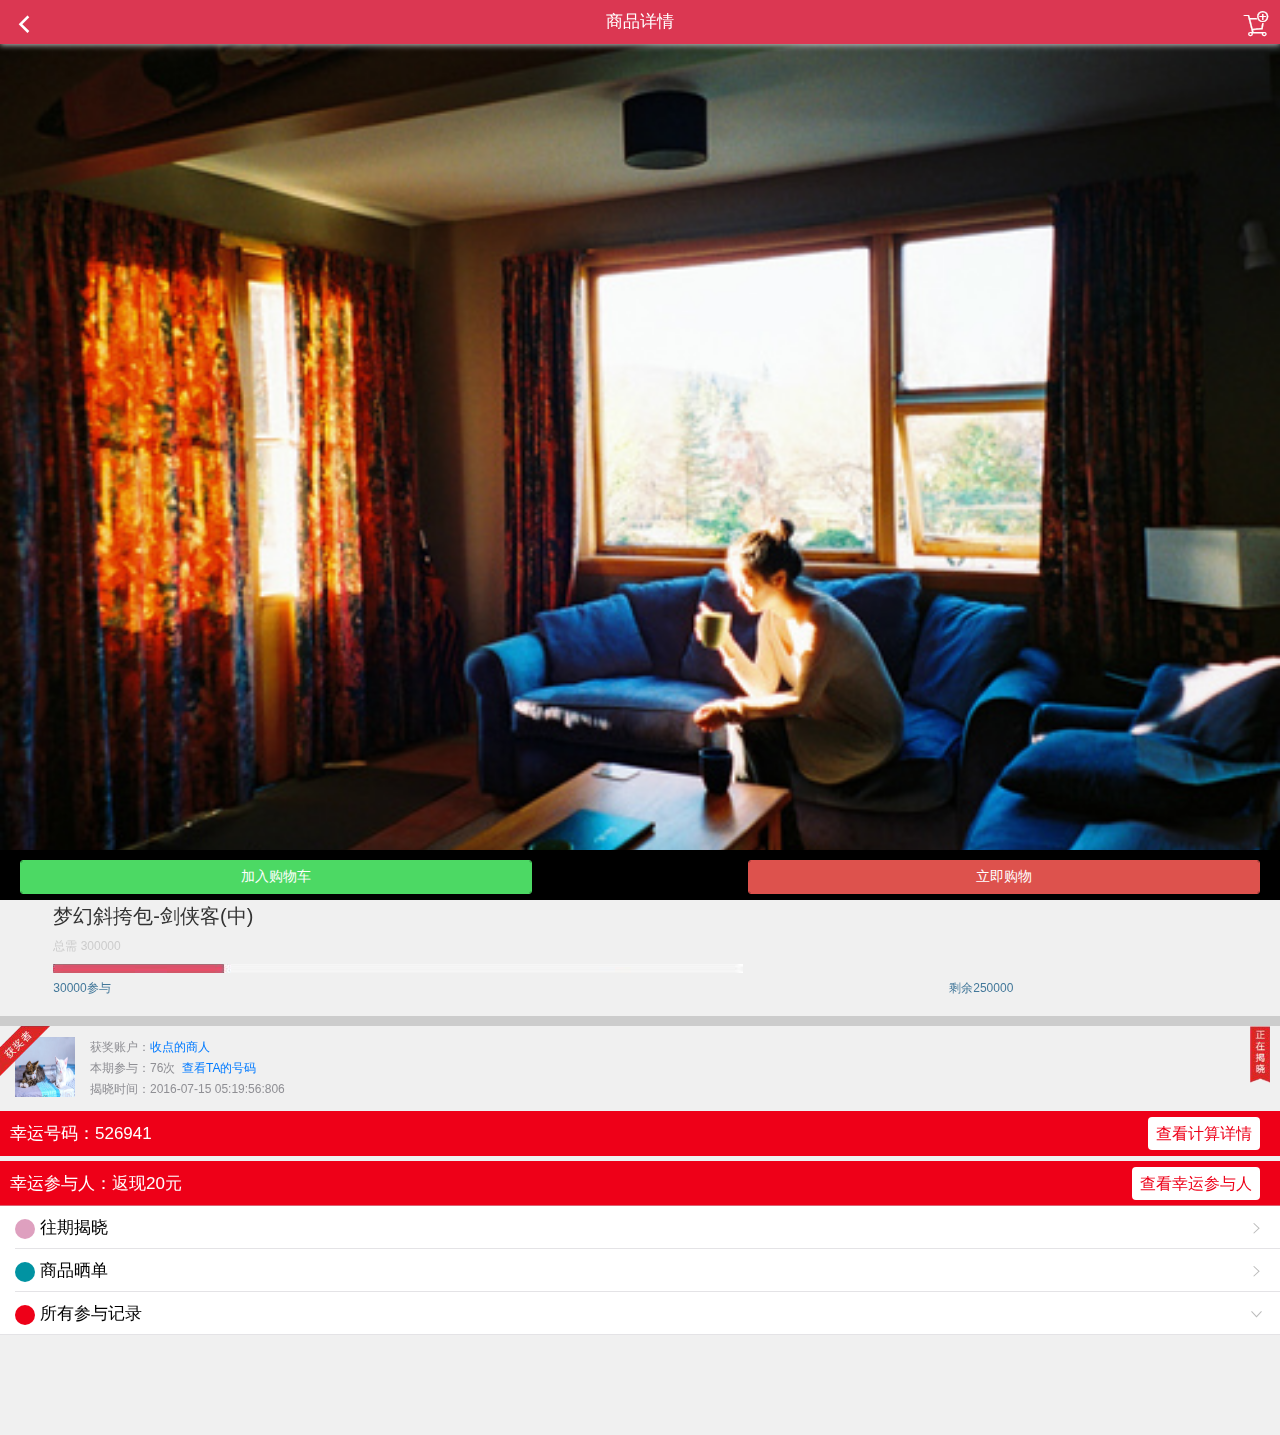
<file: mobile/pro_detail_subpage.html>
<!DOCTYPE html>
<html>

	<head>
		<meta charset="utf-8">
		<meta name="viewport" content="width=device-width,initial-scale=1,minimum-scale=1,maximum-scale=1,user-scalable=no" />
		<title></title>
		<link href="../css/mui.min.css" rel="stylesheet" />
		<link href="../css/iconfont.css" rel="stylesheet">
		<link href="../css/mobile/pro_detail_subpage.css" rel="stylesheet" />
	</head>

	<body>
		
		<header class="mui-bar mui-bar-nav">
		    <a class="mui-action-back mui-icon mui-icon-left-nav mui-pull-left haer-style-color"></a>
		    <h1 class="mui-title haer-style-color">商品详情</h1>
		    
		    <a class="mui-icon iconfont icon-jiarugouwuche mui-icon-right-nav mui-pull-right haer-style-color"></a>
		    
		   <!-- <a class="icon-jiarugouwuche1 mui-icon-left-nav mui-pull-right"></a>-->
		</header>
		<div class="mui-content">
		<div id="pullrefresh">
			<div class="mui-scroll">
				<div id="slider" class="mui-slider" >
				  <div class="mui-slider-group mui-slider-loop">
				    <!-- 额外增加的一个节点(循环轮播：第一个节点是最后一张轮播) -->
				    <div class="mui-slider-item mui-slider-item-duplicate">
				      <a href="#">
				        <img src="../images/muwu.jpg">
				      </a>
				    </div>
				    <!-- 第一张 -->
				    <div class="mui-slider-item">
				      <a href="#">
				        <img src="../images/muwu.jpg">
				      </a>
				    </div>
				    <!-- 第二张 -->
				    <div class="mui-slider-item">
				      <a href="#">
				         <img src="../images/muwu.jpg">
				      </a>
				    </div>
				    <!-- 第三张 -->
				    <div class="mui-slider-item">
				      <a href="#">
				         <img src="../images/muwu.jpg">
				      </a>
				    </div>
				    <!-- 第四张 -->
				    <div class="mui-slider-item">
				      <a href="#">
				         <img src="../images/muwu.jpg">
				      </a>
				    </div>
				    <!-- 额外增加的一个节点(循环轮播：最后一个节点是第一张轮播) -->
				    <div class="mui-slider-item mui-slider-item-duplicate">
				      <a href="#">
				        <img src="../images/muwu.jpg">
				      </a>
				    </div>
				  </div>
				  <div class="mui-slider-indicator">
				    <div class="mui-indicator mui-active"></div>
				    <div class="mui-indicator"></div>
				    <div class="mui-indicator"></div>
				    <div class="mui-indicator"></div>
				  </div>
				</div>
				
				<div class="mui-col-sm-10">
				<div class="pro-commodity">
					<a class="tit">梦幻斜挎包-剑侠客(中)</a>
					<div class="ad_txt fl">
						<div class="fs14 gray">总需 300000 </div>
						<div style="width: 100%; overflow: hidden;"><img src="../images/line01.png"> </div>
						<div class="fs14 blue">30000参与<span class="fr">剩余250000</span></div>
					</div>
				</div>
				</div>
				
				<div class="mui-col-sm-12 pro-img-text">
					<div class="line"></div> <!--分割线-->
					<div class="mui-table-view-cell">
						
						<div class="winning-img"></div>
						<div class="period-img"></div>
						
						<div class="pro-img-left">
							<img class="mui-media-object mui-pull-left" src="../images/shuijiao.jpg">
						</div>
						
						<div class="mui-media-body pro-right-text">
							<p class="mui-ellipsis text-style">获奖账户：<a>收点的商人</a></p>
							<p class="mui-ellipsis text-style">本期参与：76次&nbsp;&nbsp;<a id="Prompt-div">查看TA的号码</a></p>
							<p class="mui-ellipsis text-style">揭晓时间：2016-07-15 05:19:56:806</p>
						</div>
			
					</div>
				
				</div>
				
				<div class="two">
					<span>幸运号码：526941</span>
					<div class="btn_d">
						<a class="btn_w">查看计算详情</a>
					</div>
				</div>

				<div class="two">
					<span>幸运参与人：返现20元</span>
					<div class="btn_d">
						<a class="btn_w">查看幸运参与人</a>
					</div>
				</div>




				<div class=" mb60">
					<ul id="list" class="mui-table-view mui-table-view-chevron">
						<li class="mui-table-view-cell">
							<a class="mui-navigate-right" href="#">
								<div class="yuan" style="background-color:#DEA0BF;"></div>
								往期揭晓
							</a>
						</li>
						<li class="mui-table-view-cell ">
							<a class="mui-navigate-right" href="#">
								<div class="yuan" style="background-color:#0193A2;"></div>
								商品晒单
							</a>
						</li>
						<li class="mui-table-view-cell mui-collapse">
							<a class="mui-navigate-right" href="#">
								<div class="yuan" style="background-color: #EE0018;"></div>
								所有参与记录
							</a>

							<ul class="mui-table-view mui-table-view-striped mui-table-view-condensed">
								<li class="mui-table-view-cell">
									<div class="mui-slider-cell">
										<div class="oa-contact-cell mui-table">
											<div class="oa-contact-avatar mui-table-cell">
												<img src="../images/60x60.gif">
											</div>
											<div class="oa-contact-content mui-table-cell">
												<div class="mui-clearfix">
													<p class="oa-contact-position mui-h6  fs14"><span class="blue">来啊宝贝 </span> 广东省广东是 IP:192.168.25.222</p>
												</div>
												<p class="oa-contact-email mui-h6  fs14">
													参与了【<b class="red">1</b>】次 2019-02-26 10:24:54 900
												</p>
											</div>
										</div>
									</div>
								</li>
								<li class="mui-table-view-cell">
									<div class="mui-slider-cell">
										<div class="oa-contact-cell mui-table">
											<div class="oa-contact-avatar mui-table-cell">
												<img src="../images/60x60.gif">
											</div>
											<div class="oa-contact-content mui-table-cell">
												<div class="mui-clearfix">
													<p class="oa-contact-position mui-h6  fs14"><span class="blue">来啊宝贝 </span> 广东省广东是 IP:192.168.25.222</p>
												</div>
												<p class="oa-contact-email mui-h6  fs14">
													参与了【<b class="red">1</b>】次 2019-02-26 10:24:54 900
												</p>
											</div>
										</div>
									</div>
								</li>
								<li class="mui-table-view-cell">
									<div class="mui-slider-cell">
										<div class="oa-contact-cell mui-table">
											<div class="oa-contact-avatar mui-table-cell">
												<img src="../images/60x60.gif">
											</div>
											<div class="oa-contact-content mui-table-cell">
												<div class="mui-clearfix">
													<p class="oa-contact-position mui-h6  fs14"><span class="blue">来啊宝贝 </span> 广东省广东是 IP:192.168.25.222</p>
												</div>
												<p class="oa-contact-email mui-h6  fs14">
													参与了【<b class="red">1</b>】次 2019-02-26 10:24:54 900
												</p>
											</div>
										</div>
									</div>
								</li>
								<li class="mui-table-view-cell">
									<div class="mui-slider-cell">
										<div class="oa-contact-cell mui-table">
											<div class="oa-contact-avatar mui-table-cell">
												<img src="../images/60x60.gif">
											</div>
											<div class="oa-contact-content mui-table-cell">
												<div class="mui-clearfix">
													<p class="oa-contact-position mui-h6  fs14"><span class="blue">来啊宝贝 </span> 广东省广东是 IP:192.168.25.222</p>
												</div>
												<p class="oa-contact-email mui-h6  fs14">
													参与了【<b class="red">1</b>】次 2019-02-26 10:24:54 900
												</p>
											</div>
										</div>
									</div>
								</li>
								<li class="mui-table-view-cell">
									<div class="mui-slider-cell">
										<div class="oa-contact-cell mui-table">
											<div class="oa-contact-avatar mui-table-cell">
												<img src="../images/60x60.gif">
											</div>
											<div class="oa-contact-content mui-table-cell">
												<div class="mui-clearfix">
													<p class="oa-contact-position mui-h6  fs14"><span class="blue">来啊宝贝 </span> 广东省广东是 IP:192.168.25.222</p>
												</div>
												<p class="oa-contact-email mui-h6  fs14">
													参与了【<b class="red">1</b>】次 2019-02-26 10:24:54 900
												</p>
											</div>
										</div>
									</div>
								</li>
							</ul>

						</li>
					</ul>
				</div>
			</div>
		</div>
		</div>
		<!--查看TA的号码-->
	<!--<div class="Prompt">
		<div class="Prompt-div">
			<div class="prompt-title">
				<p>周大生 bady黄金项链 明星专款黄金吊坠套链 金项链 4.20g</p>
			</div>
			<div class="prompt-container">
				<p style="padding: 2px 0 2px 10px">参与 <a style="color: red">76</a>次 幸运号码</p>
				<nav class="prompt-nav">
					<ul>
						<li>
							<p>10000256</p>
							<p>10000256</p>
							<p>10000256</p>
							<p style="color: red">10000256</p>
							<p>10000256</p>
							<p>10000256</p>
							<p>10000256</p>
							<p>10000256</p>
							<p>10000256</p>
						</li>
						<li>
							<p>10000256</p>
							<p>10000256</p>
							<p>10000256</p>
							<p>10000256</p>
							<p>10000256</p>
							<p>10000256</p>
							<p>10000256</p>
							<p>10000256</p>
							<p>10000256</p>
						</li>
						<li>
							<p>10000256</p>
							<p>10000256</p>
							<p>10000256</p>
							<p>10000256</p>
							<p>10000256</p>
							<p>10000256</p>
							<p>10000256</p>
							<p>10000256</p>
							<p>10000256</p>
						</li>
						<li>
							<p>10000256</p>
							<p>10000256</p>
							<p>10000256</p>
							<p>10000256</p>
							<p>10000256</p>
							<p>10000256</p>
							<p>10000256</p>
							<p>10000256</p>
							<p>10000256</p>
						</li>
					</ul>
				</nav>

			</div>
			<button type="button" class="mui-btn mui-btn-outlined prompt-btn">确认</button>
		</div>
	</div>-->

	<footer class="footer-menu">
		<button type="button" class="mui-btn mui-btn-success car-btn-left">加入购物车</button>
		<button type="button" class="mui-btn mui-btn-danger go-btn-right">立即购物</button>
	</footer>


	</body>
	<script src="../js/mui.min.js" type="text/javascript" charset="utf-8"></script>
	<script src="../js/jquery-2.1.0.js" type="text/javascript" charset="utf-8"></script>
	<script src="../js/mobile/pro_detail_subpage.js" type="text/javascript" charset="utf-8"></script>
</html>
</file>
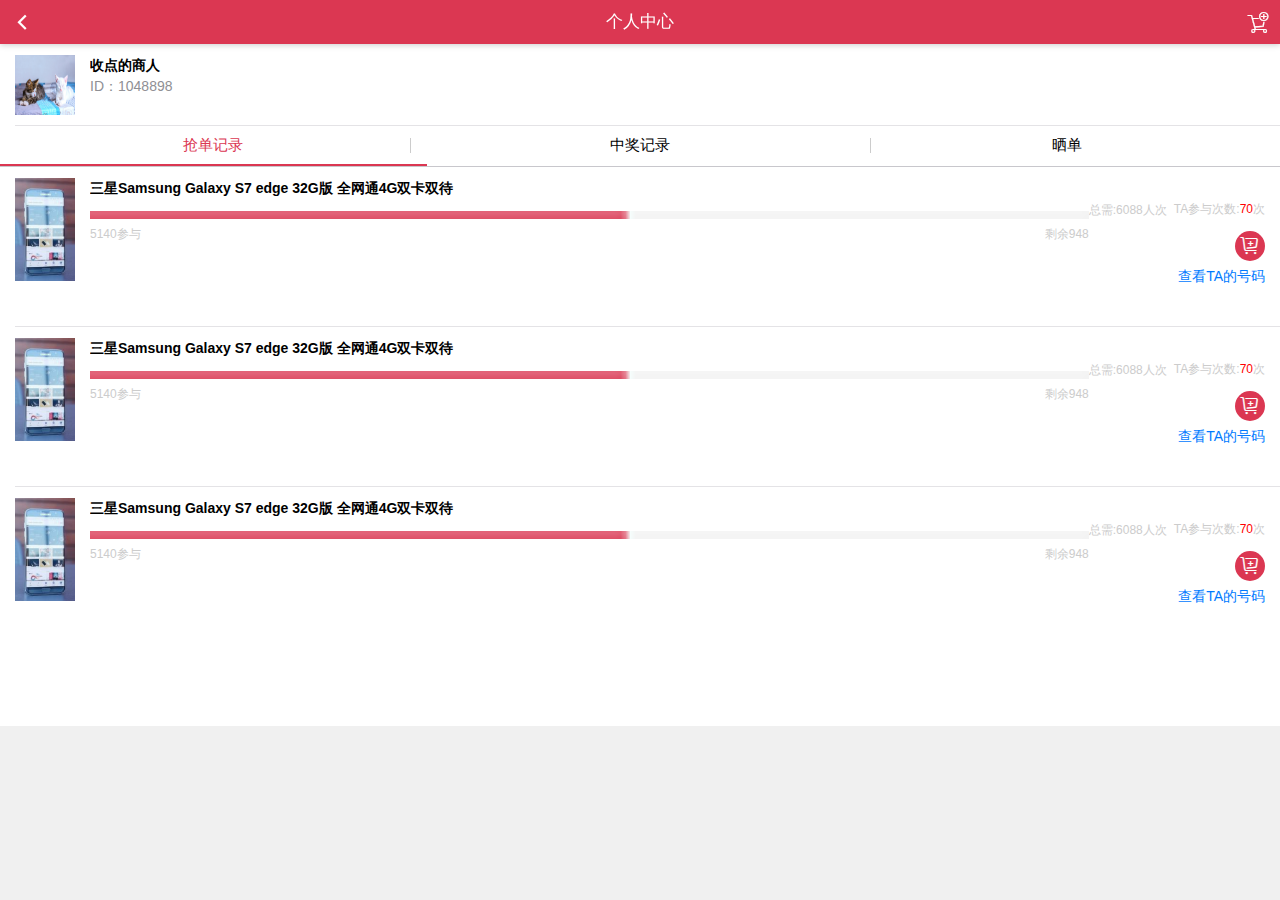
<file: mobile/user.html>
<!DOCTYPE html>
<html>
	<head>
		<meta charset="utf-8">
		<meta name="viewport" content="width=device-width,initial-scale=1,minimum-scale=1,maximum-scale=1,user-scalable=no" />
		<title>个人中心</title>
		<link href="../css/mui.min.css" rel="stylesheet" />
		<link href="../css/iconfont.css" rel="stylesheet">
		<link href="../css/mobile/user.css" rel="stylesheet" />
	</head>
	<body>
		<header class="mui-bar mui-bar-nav">
		    <a class="mui-action-back mui-icon mui-icon-left-nav mui-pull-left haer-style-color"></a>
		    <h1 class="mui-title haer-style-color">个人中心</h1>		    
		    <a class="mui-icon iconfont icon-jiarugouwuche mui-icon-right-nav mui-pull-right haer-style-color"></a>
		</header>
		
		<div class="mui-content">
		    <div class="mui-table-view-cell mui-media">						
						<div class="pro-img-left">
							<img class="mui-media-object mui-pull-left" src="../images/shuijiao.jpg">
						</div>					
						<div class="mui-media-body pro-right-text">
							<p class="mui-ellipsis text-style">收点的商人</p>
							<p class="mui-ellipsis text-style">ID：1048898</p>
						</div>			
			</div>

					<div id="slider" class="mui-slider" >
                        <div id="sliderSegmentedControl" class="mui-slider-indicator mui-segmented-control mui-segmented-control-inverted">
                            <span class="mui-control-item mui-active header-color-text">抢单记录</span>
                            <span class="mui-control-item header-color-text">中奖记录</span>
                            <span class="mui-control-item header-color-text">晒单</span>
                        </div>

						<div class="line1 line-style"></div>
						<div class="line2 line-style"></div>

                        <div id="sliderProgressBar" class="mui-slider-progress-bar mui-col-xs-4"></div>
                        <div class="mui-slider-group">
                            <!--第一个内容区容器-->
                            <div id="item1mobile" class="mui-slider-item mui-control-content mui-active">
                            <!--	<div id="scroll1" class="mui-scroll-wrapper" data-scroll="1"></div>-->
                                <div class="mui-scroll">
                                <ul class="mui-table-view pro-height">
									<li class="mui-table-view-cell mui-media">
										<div class="pro-container">
											<div class="pro-img-left-1">
												<img  src="../images/sanxing.png">
											</div>
											<div class="mui-media-body pro-right-text">
												<p>三星Samsung Galaxy S7 edge 32G版 全网通4G双卡双待</p>
												<span class="text-style1">总需:6088人次</span><span class="text-style1">TA参与次数:<a style="color: red">70</a>次</span>
												<div class="mui-col-sm-8 pro-data-left">
													<div class="pro-data-img"></div>
													<span class="text-style1">5140参与</span>
													<span class="text-style1">剩余948</span>
												</div>
												<div class="mui-icon iconfont icon-jiarugouwuche1 pro-data-right-car"></div>
											</div>
											<a href="" class="pro-see">查看TA的号码</a>
										</div>
									</li>
									<li class="mui-table-view-cell mui-media">
										<div class="pro-container">
											<div class="pro-img-left-1">
												<img  src="../images/sanxing.png">
											</div>
											<div class="mui-media-body pro-right-text">
												<p>三星Samsung Galaxy S7 edge 32G版 全网通4G双卡双待</p>
												<span class="text-style1">总需:6088人次</span><span class="text-style1">TA参与次数:<a style="color: red">70</a>次</span>
												<div class="mui-col-sm-8 pro-data-left">
													<div class="pro-data-img"></div>
													<span class="text-style1">5140参与</span>
													<span class="text-style1">剩余948</span>
												</div>
												<div class="mui-icon iconfont icon-jiarugouwuche1 pro-data-right-car"></div>
											</div>
											<a href="" class="pro-see" id="pro-see">查看TA的号码</a>
										</div>
									</li>
									<li class="mui-table-view-cell mui-media">
										<div class="pro-container">
											<div class="pro-img-left-1">
												<img  src="../images/sanxing.png">
											</div>
											<div class="mui-media-body pro-right-text">
												<p>三星Samsung Galaxy S7 edge 32G版 全网通4G双卡双待</p>
												<span class="text-style1">总需:6088人次</span><span class="text-style1">TA参与次数:<a style="color: red">70</a>次</span>
												<div class="mui-col-sm-8 pro-data-left">
													<div class="pro-data-img"></div>
													<span class="text-style1">5140参与</span>
													<span class="text-style1">剩余948</span>
												</div>
												<div class="mui-icon iconfont icon-jiarugouwuche1 pro-data-right-car"></div>
											</div>
											<a href="" class="pro-see">查看TA的号码</a>
										</div>
									</li>
                                </ul>
                            </div>
                            </div>
                            <div class="mui-slider-item">
                                <!-- 具体内容 -->
                                <div id="item2mobile" class="mui-slider-item mui-control-content mui-active">
                                    <div class="scroll2">
                                    <ul class="mui-table-view pro-height">
                                        <li class="mui-table-view-cell">
                                            aaaaaaaaaaaaaaaaaa
                                        </li>
                                        <li class="mui-table-view-cell">
                                            第一个选项卡子项-2
                                        </li>
                                        <li class="mui-table-view-cell">
                                            第一个选项卡子项-3
                                        </li>
                                    </ul>
                                </div>
                                </div>
                            </div>
                            <!--第二个内容区-->
                            <div class="mui-slider-item">
                                <!-- 具体内容 -->
                                <div id="item3mobile" class="mui-slider-item mui-control-content mui-active">
                                    <div class="scroll3">
                                    <ul class="mui-table-view pro-height">
                                        <li class="mui-table-view-cell">
                                            bbbbbbbbbbbbbbb
                                        </li>
                                        <li class="mui-table-view-cell">
                                            第一个选项卡子项-2
                                        </li>
                                        <li class="mui-table-view-cell">
                                            第一个选项卡子项-3
                                        </li>
                                    </ul>
                                </div>
                                </div>
                            </div>
                        </div>
                    </div>

		</div>
	</body>
	<script src="../js/mui.min.js" type="text/javascript"></script>

</html>
</file>
<file: css/iconfont.css>
@font-face {
	font-family: "iconfont";
    src:url('../fonts/iconfont.ttf') format('truetype');/* chrome, firefox, opera, Safari, Android, iOS 4.2+*/
}

.iconfont {
  font-family:"iconfont" !important;
  font-size:16px;
  font-style:normal;
  -webkit-font-smoothing: antialiased;
  -webkit-text-stroke-width: 0.2px;
  -moz-osx-font-smoothing: grayscale;
}
.icon-icon11:before { content: "\e600"; }
.icon-shouye:before { content: "\e606"; }
.icon-shangdian01:before { content: "\e601"; }
.icon-jiarugouwuche:before { content: "\e602"; }
.icon-faxian:before { content: "\e603"; }
.icon-wode:before { content: "\e604"; }
.icon-jiarugouwuche1:before { content: "\e605"; }
</file>
<file: css/logo_reg.css>
.login-header{
	background-color: #db3752;
}

.reg-text{
	margin-top: 10px;
	font-size: 15px;
}

.haer-style-color{
	color: white;
}

.form-div{
	width: 70%;
	height: 80px;
	margin-left: 15%;
	box-shadow: 0px 2px 5px #CCCCCC;
}

#phone,#pwd{
	text-align: center;
	margin: 0;
	border-bottom: none!important;
	font-size: 15px;
}

#pwd{
	border: 1px solid #CCCCCC!important;
}

.btn-login-reg{
    width: 60%;
    font-size: 18px;
    margin-left: 20%;
    background-color: #da6f37;
    border: none!important;
}


 /* .login-reg-forget{
  margin-top: 10px;
    text-align: center;
    position: relative;
}

.login-reg-line{
    display: inline-block;
    position: relative;
    top: -3px;
}

.code_1{
    width: 30%!important;
    float: left!important;
}

#git_code{
    width: 100px;
    height: 30px;
    float: right;
    margin: 5px 10px 0 0 ;
    padding: 0;
}
*/
</file>
<file: css/mobile/find_subpage.css>
a {
				color: #333;
			}
			
			.mui-bar-nav {
				background-color: #dd3652;
			}
			
			.mui-title {
				color: #fff;
				font-size: 24px;
			}
			
			.box {
				width: 100%;
				display: block;
				background-color: #fff;
				float: left;
			}
			
			.mt44 {
				margin-top: 44px;
			}
			
			.mb50 {
				margin-bottom: 50px;
			}
			
			.mui-bar .mui-icon {
				font-size: 20px;
			}
			
			.mui-bar-tab .mui-tab-item.mui-active {
				color: #dd3652;
			}
			
			.fl {
				float: left;
			}
			
			.mui-table-view-cell:after {
				left: 0;
			}
			
			.mui-table-view .mui-media-object {
				line-height: 42px;
				max-width: 70px;
				height: 86px;
			}
			
			.mui-table-view:after {
				position: inherit;
			}
			
			.mui-ellipsis {
				font-size: 18px;
				color: #bc415d;
				text-align: center;
			}
			
			.mui-media-body {
				line-height: 30px;
			}
			
			.index1 {
				border: #F1F1F1 solid 1px;
				width: 50%;
				padding: 10px;
				min-height: 0;
				overflow: hidden;
				zoom: 1;
				float: left;
			}
			
			.index1_img {
				padding-top: 5px;
			}
			
			.fs14 {
				font-size: 14px;
				color: #666;
			}
			
			.red{
				color: #bc415d;
			}
			.blue {color: #3456f8;}
			.time { float: right; color: #aaa;}
			.title{ line-height: 36px; font-size: 18px; color: #333;}
</file>
<file: css/mobile/index_subpage.css>
a {
				color: #333;
			}
			
			.mui-bar-nav {
				background-color: #dd3652;
			}
			
			.mui-title {
				color: #fff;
				font-size: 24px;
			}
			
			.box {
				width: 100%;
				display: block;
				background-color: #fff;
				float: left;
			}
			
			.mt15 {
				margin-top: 15px;
			}
			
			.mb50 {
				margin-bottom: 50px;
			}
			
			.t_tit {
				height: 60px;
				line-height: 60px;
				position: relative;
				padding-left: 10px;
				font-size: 20px;
				border-bottom: 2px solid #e2e2e2;
			}
			
			.mui-bar .mui-icon {
				font-size: 20px;
			}
			
			.mui-bar-tab .mui-tab-item.mui-active {
				color: #dd3652;
			}
			
			.ad_l {
				width: 50%;
				float: left;
				padding: 10px;
				border-right: 1px solid #e8e8e8;
			}
			
			.ad_tit {
				font-size: 16px;
				text-align: center;
				color: #333;
				line-height: 26px;
				font-weight: bold;
			}
			
			.ad_r {
				width: 50%;
				float: left;
			}
			
			.ad_img {
				width: 30%;
				text-align: left;
			}
			
			.ad_txt {
				width: 70%;
			}
			
			.fl {
				float: left;
			}
			
			.mui-table-view-cell:after {
				left: 0;
			}
			
			.mui-table-view .mui-media-object {
				line-height: 42px;
				max-width: 70px;
				height: 86px;
			}
			
			.mui-table-view:after {
				position: inherit;
			}
			
			.mui-ellipsis {
				font-size: 18px;
				color: #bc415d;
				text-align: center;
			}
			
			.mui-media-body {
				line-height: 30px;
			}
			
			.index1 {
				border: #F1F1F1 solid 1px;
				width: 50%;
				padding: 10px;
				min-height: 0;
				overflow: hidden;
				zoom: 1;
				float: left;
				background-color: white;
			}
			
			.index1_img {
				padding-top: 5px;
			}
			
			.cic_bg {
				width: 40px;
				height: 40px;
				position: relative;
				border-radius: 50%;
				float: left;
				text-align: right;
				background-color: #e82743;
			}
			
			.icon_shop {
				position: absolute;
				text-align: center;
				top: 8px;
			}
			
			.fs14 {
				font-size: 14px;
			}
			
			.num {
				color: #bc415d;
			}
</file>
<file: css/mobile/pro_detail_subpage.css>
ul {
				margin: 0;
				padding: 0;
			}
			
			li {
				list-style: none;
			}
			
			.one {
				background-color: white;
				overflow: hidden;
				height: 80px;
				position: relative;
				margin-top: 10px;
			}
			
			.icon1 {
				width: 50px;
				position: absolute;
			}
			
			.one_pic {
				width: 50px;
				height: 50px;
				border-radius: 50%;
				float: left;
				margin-left: 10px;
			}
			
			.one_txt {
				float: left;
				padding: 10px;
				padding-left: 20px;
				font-size: 15px;
				color: #666;
			}
			
			.icon2 {
				float: right;
				width: 20px;
				margin-right: 5px;
			}
			/*第二个div*/
			
			.two {
				background-color: #EE0018;
				color: white;
				padding: 12px 10px;
				margin-top: 5px;
			}
			
			.remainTime {
				font-size: 18px;
			}
			
			.yuan {
				width: 20px;
				height: 20px;
				border-radius: 50%;
				float: left;
				position: relative;
				top: 2px;
				margin-right: 5px;
			}
			
			.mui-bar .mui-icon {
				font-size: 28px;
			}
			
			/*.mui-bar {
				background-color: #2e2e2e;
			}*/
			
			.mui-bar li {
				width: 50%;
				height: 40px;
				float: left;
				padding: 5px 20px;
			}
			
			.btn1 {
				height: 40px;
				line-height: 40px;
				background-color: #52dc4b;
				text-align: center;
				color: #fff;
				font-size: 18px;
			}
			
			.btn2 {
				height: 40px;
				line-height: 40px;
				background-color: #dd2726;
				text-align: center;
				color: #fff;
				font-size: 18px;
			}
			
			.btn_w {
				background-color: #fff;
				padding: 8px;
				margin: 5px 0;
				border-radius: 4px;
				text-align: center;
				color: #ee0018;
				font-size: 16px;
			}
			
			.btn_d {
				float: right;
				padding-right: 10px;
			}
			
			.ad_txt {
				width: 100%;
			}
			
			.fl {
				float: left;
			}
			
			.index1 {
				width: 100%;
				padding: 10px;
				min-height: 0;
				overflow: hidden;
				zoom: 1;
				background-color: white;
			}
			
			.fs14 {
				font-size: 12px;
			}
			
			.mb60 {
				margin-bottom: 60px;
			}
			
			.view {
				background-color: #eee;
			}
			
			.blue {
				color: #43789a;
			}
			
			.fr {
				float: right;
			}
			
			.gray {
				color: #ccc;
			}
			
			.tit {
				line-height: 40px;
				color: #333;
				font-size: 20px;
			}
			
			.mui-table-view-chevron .mui-table-view-cell>a:not(.mui-btn) {
				margin-right: -10px;
			}
			
			.mui-table-view-chevron .mui-table-view-cell {
				padding-right: 10px;
			}
			

.mui-table-view-cell.mui-collapse .mui-table-view .mui-table-view-cell{padding-left:10px;}
			.title {
				margin: 20px 15px 10px;
				color: #6d6d72;
				font-size: 15px;
			}
			
			.oa-contact-cell.mui-table .mui-table-cell {
				padding: 11px 0;
				vertical-align: middle;
			}
			
			.oa-contact-cell {
				position: relative;
				margin: -11px 0;
			}
			
			.oa-contact-avatar {
				width: 75px;
			}
			
			.oa-contact-avatar img {
				border-radius: 50%;
			}
			
			.oa-contact-content {
				width: 100%;
			}
			
			.oa-contact-name {
				margin-right: 20px;
			}
			
			.oa-contact-name,
			.oa-contact-position {
				float: left;
			}
			.fs18{font-size: 18px;}
			.red{ color: #EE0018; }
			
/*----------新增加	*/
.haer-style-color{
	color: white;
}
.mui-bar{
	background-color: #db3752;
}
.pro-commodity{
	width: 90%;
	height: 120px!important;
	margin-left: 5%;
}
.pro-img-text{
	width: 100%;
	height: 90px;
}

.line{
	width: 100%;
	height: 10px;
	background-color: #CCCCCC;
}

.pro-img-left{
	width: 60px;
	height: 60px;
	float: left;
	margin-right: 15px;
}
.pro-img-left img{
	width: 100%;
	height: 100%;
}

.text-style{
	font-size: 12px;
}

.winning-img{
	width: 50px;
	height: 50px;
	background: url(../../images/hjz.png) no-repeat;
	background-size: 100%;
	position: absolute;
	top: 0;
	left: 0;
}

.period-img{
	width: 20px;
	height: 70px;
	background: url(../../images/zzjx.png) no-repeat;
	background-size: 100%;
	position: absolute;
	top: 0;
	right: 10px;
}

.Prompt{
	width: 100%;
	height: 100%;
	position: fixed;
	z-index: 999999;
	background-color: rgba(0,0,0,.5);
}

.Prompt-div{
	width: 300px;
	height: 320px;
	background-color: white;
	border-radius: 10px;
	margin: 100px auto 0 auto;
}

.prompt-container{
	height: 220px;
	border-bottom: 1px solid #CCCCCC;
	border-top: 1px solid #CCCCCC;
}

.prompt-nav{
	padding-left: 10px;
}

.prompt-title p{
	padding: 10px;
	color: black;
	margin: 0;
}

.prompt-container p{
	margin: 0;
	font-size: 12px;
	color: black;
}

.prompt-nav li{
	float: left;
	padding-left: 10px;
}

.prompt-nav p{
	color: black;
}

.prompt-btn{
	width: 100%;
	height: auto;
	color: red;
	border: none!important;
	padding-top: 10px;
}

.prompt-btn:active{
	background-color: white!important;
	color: black!important;
}

.footer-menu{
	width: 100%;
	height: 50px;
	background-color: black;
	position: fixed;
	bottom: 0;
	left: 0;
	z-index: 99;
}

.footer-menu button{
	width: 40%;
	height: auto;
}

.car-btn-left{
	float: left;
	margin: 10px 0 0 20px;
}

.go-btn-right{
	float: right;
	margin: 10px 20px 0 0px;
}
</file>
<file: css/mobile/user.css>
.mui-content{
	background: white;
}
.mui-bar{
	background-color: #db3752;
}

#sliderProgressBar{
	background-color: #db3752;
}

#sliderSegmentedControl{
	/*position: relative;*/
}

.haer-style-color{
	color: white;
}

.mui-active{
	color: #db3752!important;
}

.line-style{
	width: 1px;
	height: 15px;
	background-color: #CCCCCC;
	position: absolute;
	top: 12px;
}

.line1{
	left: 32%;
}

.line2{
	left: 68%;
}

.pro-img-left-1{
	width: 60px;
	height: 80px;
	float: left;
	margin-right: 15px;
}


#slider{
	height: 600px;
}

#slider1{
	height: 300px;
	position: absolute;
}

.pro-height li{
	height: 160px;
}

.pro-img-left{
	width: 60px;
	height: 60px;
	float: left;
	margin-right: 15px;
}
.pro-img-left img{
	width: 100%;
	height: 100%;
}

.pro-right-text{
	overflow: hidden;
}

.pro-right-text>p:first-child{
	color: black;
	font-weight: bold;
}

.text-style1{
	color: #CCCCCC;
	font-size: 12px;
}

.pro-right-text>span:nth-child(3){
	float: right;
}

.pro-data-img{
	height: 8px;
	background: url("../../images/index9.png") no-repeat;
	background-size: 100%;
	margin-top: 12px;
}

.pro-data-left{
	width: 85%;
	height: 50px;
	float: left;
}

.pro-data-left>span:nth-child(2){
	float: left;
}

.pro-data-left>span:nth-child(3){
	float: right;
}

.pro-data-left span{
	margin-top: 5px;
}

.pro-data-right-car{
	width: 30px;
	height: 30px;
	background-color: #db3752;
	border-radius: 50%;
	font-size: 20px;
	padding-top: 5px;
	padding-left: 4px;
	color: white;
	float: right;
	margin-top: 10px;
}

.pro-see{
	margin-top: 5px;
	float: right;
}
</file>
